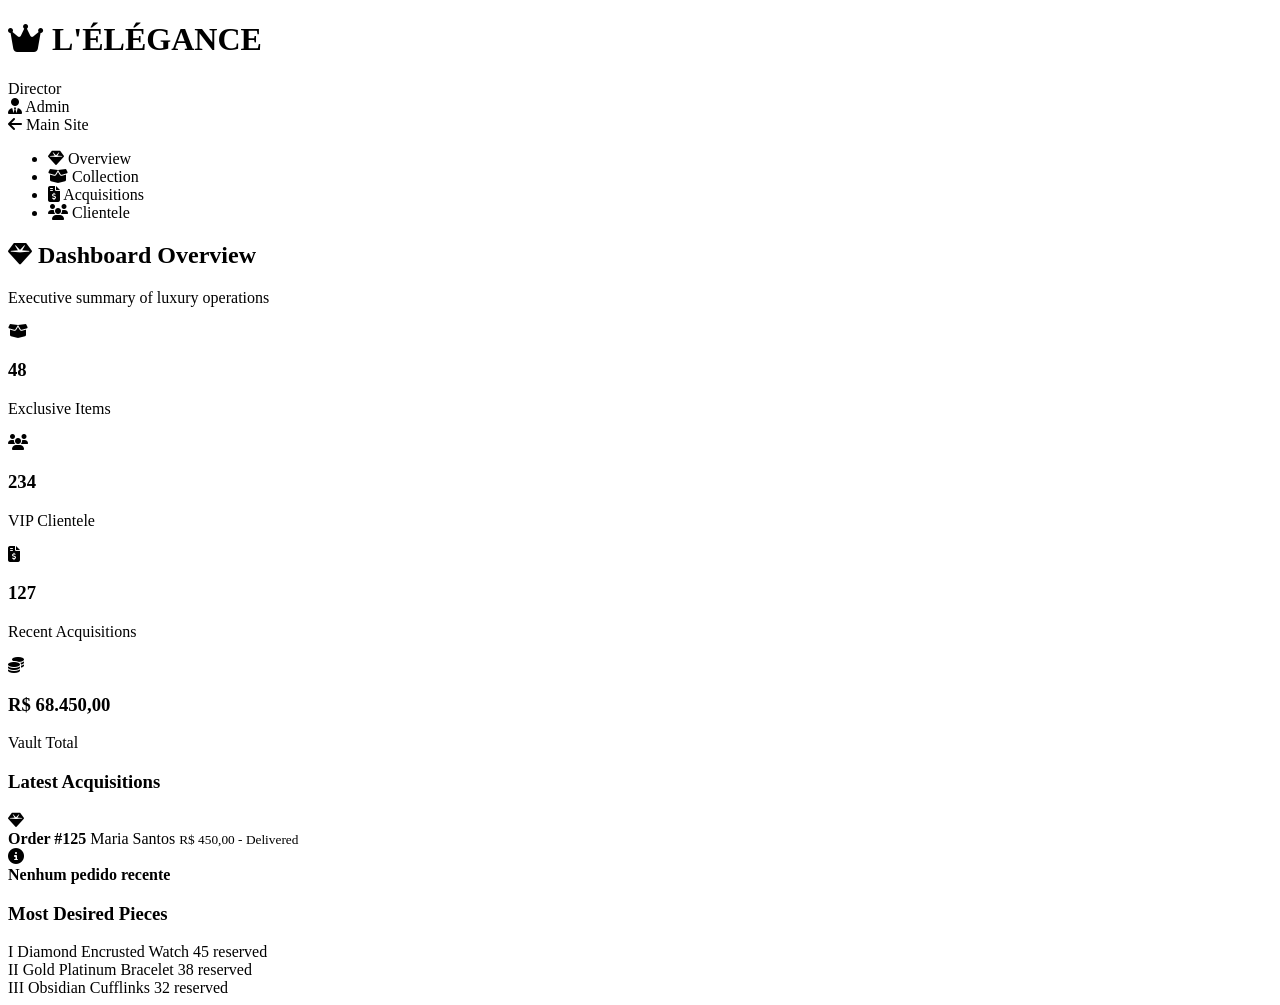
<file: src/main/resources/templates/dashboard.html>
<!DOCTYPE html><html lang="pt-BR" xmlns:th="http://www.thymeleaf.org"><head>    <meta charset="UTF-8">    <meta name="viewport" content="width=device-width, initial-scale=1.0">    <title th:text="${title}">Dashboard - Admin</title>    <link rel="preconnect" href="https://fonts.googleapis.com">    <link rel="preconnect" href="https://fonts.gstatic.com" crossorigin>    <link href="https://fonts.googleapis.com/css2?family=Cinzel:wght@400;500;600;700&family=Montserrat:wght@300;400;500;600&display=swap" rel="stylesheet">    <link rel="stylesheet" href="https://cdnjs.cloudflare.com/ajax/libs/font-awesome/6.4.0/css/all.min.css">    <link rel="stylesheet" th:href="@{/css/styles.css}">    <link rel="stylesheet" th:href="@{/css/auth.css}">    <link rel="stylesheet" th:href="@{/css/admin.css}"></head><body>    <header class="admin-header">        <div class="admin-nav-container">            <div class="admin-logo">                <a th:href="@{/}">                    <h1><i class="fas fa-crown"></i> L'ÉLÉGANCE</h1>                </a>                <span class="admin-badge">Director</span>            </div>            <div class="admin-user-actions">                <div class="admin-user-info">                    <i class="fas fa-user-tie"></i>                    <span>Admin</span>                </div>                <a th:href="@{/}" class="btn btn-outline btn-small">                    <i class="fas fa-arrow-left"></i> Main Site                </a>            </div>        </div>    </header>    <div class="admin-layout">        <aside class="admin-sidebar">            <nav class="admin-nav">                <ul class="admin-nav-list">                    <li class="admin-nav-item">                        <a th:href="@{/admin/dashboard}" class="admin-nav-link active">                            <i class="fas fa-gem"></i>                            <span>Overview</span>                        </a>                    </li>                    <li class="admin-nav-item">                        <a th:href="@{/admin/products}" class="admin-nav-link">                            <i class="fas fa-box-open"></i>                            <span>Collection</span>                        </a>                    </li>                    <li class="admin-nav-item">                        <a th:href="@{/admin/orders}" class="admin-nav-link">                            <i class="fas fa-file-invoice-dollar"></i>                            <span>Acquisitions</span>                        </a>                    </li>                    <li class="admin-nav-item">                        <a th:href="@{/admin/users}" class="admin-nav-link">                            <i class="fas fa-users"></i>                            <span>Clientele</span>                        </a>                    </li>                </ul>            </nav>        </aside>        <main class="admin-main">            <section id="dashboard-section" class="admin-section active">                <div class="admin-header-section">                    <div>                        <h2><i class="fas fa-gem"></i> Dashboard Overview</h2>                        <p>Executive summary of luxury operations</p>                    </div>                </div>                <div class="stats-grid">                    <div class="stat-card">                        <div class="stat-icon">                            <i class="fas fa-box-open"></i>                        </div>                        <div class="stat-content">                            <h3 th:text="${totalProducts}">48</h3>                            <p>Exclusive Items</p>                        </div>                    </div>                    <div class="stat-card">                        <div class="stat-icon">                            <i class="fas fa-users"></i>                        </div>                        <div class="stat-content">                            <h3 th:text="${totalUsers}">234</h3>                            <p>VIP Clientele</p>                        </div>                    </div>                    <div class="stat-card">                        <div class="stat-icon">                            <i class="fas fa-file-invoice-dollar"></i>                        </div>                        <div class="stat-content">                            <h3 th:text="${totalOrders}">127</h3>                            <p>Recent Acquisitions</p>                        </div>                    </div>                    <div class="stat-card">                        <div class="stat-icon">                            <i class="fas fa-coins"></i>                        </div>                        <div class="stat-content">                            <h3 th:text="${'R$ ' + #numbers.formatDecimal(totalRevenue != null ? totalRevenue : 0, 1, 'POINT', 2, 'COMMA')}">R$ 68.450,00</h3>                            <p>Vault Total</p>                        </div>                    </div>                </div>                <div class="admin-grid">                    <div class="admin-card">                        <div class="card-header">                            <h3>Latest Acquisitions</h3>                        </div>                        <div class="card-content">                            <div class="activity-list">                                <div class="activity-item" th:each="order : ${recentOrders}">                                    <i class="fas fa-gem"></i>                                    <div>                                        <strong th:text="${'Order #' + order.id}">Order #125</strong>                                        <span th:text="${order.user != null ? order.user.fullName : 'Cliente Removido'}">Maria Santos</span>                                        <small th:text="${'R$ ' + #numbers.formatDecimal(order.totalAmount != null ? order.totalAmount : 0, 1, 'POINT', 2, 'COMMA') + ' - ' + order.status}">R$ 450,00 - Delivered</small>                                    </div>                                </div>                                <div class="activity-item" th:if="${recentOrders == null or recentOrders.empty}">                                    <i class="fas fa-info-circle"></i>                                    <div>                                        <strong>Nenhum pedido recente</strong>                                    </div>                                </div>                            </div>                        </div>                    </div>                    <div class="admin-card">                        <div class="card-header">                            <h3>Most Desired Pieces</h3>                        </div>                        <div class="card-content">                            <div class="product-ranking">                                <div class="ranking-item">                                    <span class="rank">I</span>                                    <span class="product-name">Diamond Encrusted Watch</span>                                    <span class="sales-count">45 reserved</span>                                </div>                                <div class="ranking-item">                                    <span class="rank">II</span>                                    <span class="product-name">Gold Platinum Bracelet</span>                                    <span class="sales-count">38 reserved</span>                                </div>                                <div class="ranking-item">                                    <span class="rank">III</span>                                    <span class="product-name">Obsidian Cufflinks</span>                                    <span class="sales-count">32 reserved</span>                                </div>                            </div>                        </div>                    </div>                </div>            </section>        </main>    </div>    <script th:src="@{/js/main.js}"></script>    <script th:src="@{/js/admin.js}"></script></body></html>
</file>
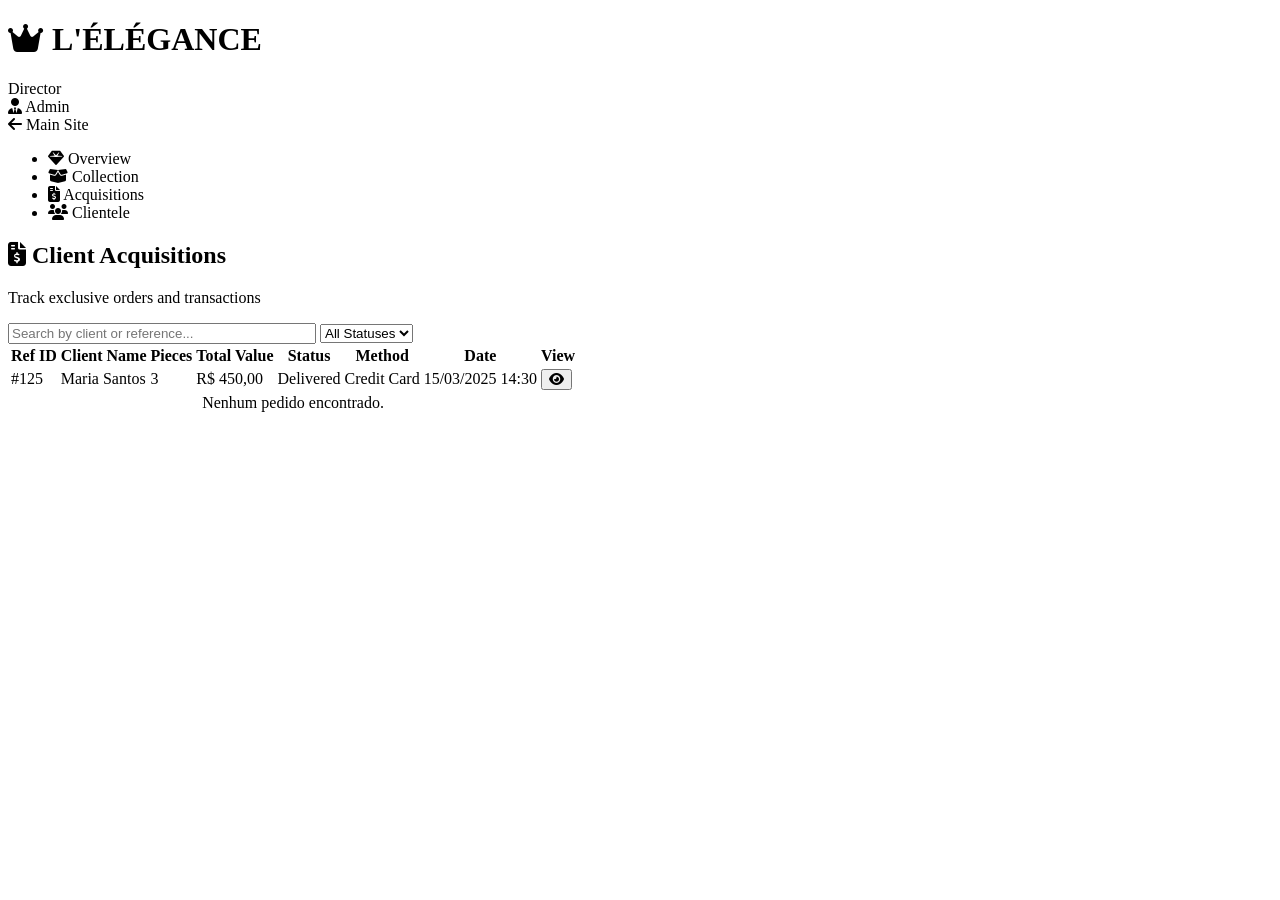
<file: src/main/resources/templates/orders.html>
<!DOCTYPE html><html lang="pt-BR" xmlns:th="http://www.thymeleaf.org"><head>    <meta charset="UTF-8">    <meta name="viewport" content="width=device-width, initial-scale=1.0">    <title th:text="${title}">Acquisitions - Admin</title>    <link rel="preconnect" href="https://fonts.googleapis.com">    <link rel="preconnect" href="https://fonts.gstatic.com" crossorigin>    <link href="https://fonts.googleapis.com/css2?family=Cinzel:wght@400;500;600;700&family=Montserrat:wght@300;400;500;600&display=swap" rel="stylesheet">    <link rel="stylesheet" href="https://cdnjs.cloudflare.com/ajax/libs/font-awesome/6.4.0/css/all.min.css">    <link rel="stylesheet" th:href="@{/css/styles.css}">    <link rel="stylesheet" th:href="@{/css/auth.css}">    <link rel="stylesheet" th:href="@{/css/admin.css}"></head><body>    <header class="admin-header">        <div class="admin-nav-container">            <div class="admin-logo">                <a th:href="@{/}">                    <h1><i class="fas fa-crown"></i> L'ÉLÉGANCE</h1>                </a>                <span class="admin-badge">Director</span>            </div>            <div class="admin-user-actions">                <div class="admin-user-info">                    <i class="fas fa-user-tie"></i>                    <span>Admin</span>                </div>                <a th:href="@{/}" class="btn btn-outline btn-small">                    <i class="fas fa-arrow-left"></i> Main Site                </a>            </div>        </div>    </header>    <div class="admin-layout">        <aside class="admin-sidebar">            <nav class="admin-nav">                <ul class="admin-nav-list">                    <li class="admin-nav-item">                        <a th:href="@{/admin/dashboard}" class="admin-nav-link">                            <i class="fas fa-gem"></i>                            <span>Overview</span>                        </a>                    </li>                    <li class="admin-nav-item">                        <a th:href="@{/admin/products}" class="admin-nav-link">                            <i class="fas fa-box-open"></i>                            <span>Collection</span>                        </a>                    </li>                    <li class="admin-nav-item">                        <a th:href="@{/admin/orders}" class="admin-nav-link active">                            <i class="fas fa-file-invoice-dollar"></i>                            <span>Acquisitions</span>                        </a>                    </li>                    <li class="admin-nav-item">                        <a th:href="@{/admin/users}" class="admin-nav-link">                            <i class="fas fa-users"></i>                            <span>Clientele</span>                        </a>                    </li>                </ul>            </nav>        </aside>        <main class="admin-main">            <section id="pedidos-section" class="admin-section active">                <div class="admin-header-section">                    <div>                        <h2><i class="fas fa-file-invoice-dollar"></i> Client Acquisitions</h2>                        <p>Track exclusive orders and transactions</p>                    </div>                </div>                <div class="admin-filters">                    <div class="filter-group">                        <input type="text" id="search-pedidos" placeholder="Search by client or reference..." class="admin-input" style="width: 300px;">                        <select id="filter-status-pedido" class="admin-select">                            <option value="" selected>All Statuses</option>                            <option value="PENDING">Pending</option>                            <option value="CONFIRMED">Confirmed</option>                            <option value="PAID">Paid</option>                            <option value="SHIPPED">Shipped</option>                            <option value="DELIVERED">Delivered</option>                            <option value="CANCELLED">Cancelled</option>                        </select>                    </div>                </div>                <div class="admin-table-container">                    <table class="admin-table" id="pedidos-table">                        <thead>                            <tr>                                <th>Ref ID</th>                                <th>Client Name</th>                                <th>Pieces</th>                                <th>Total Value</th>                                <th>Status</th>                                <th>Method</th>                                <th>Date</th>                                <th>View</th>                            </tr>                        </thead>                        <tbody id="pedidos-tbody">                            <tr th:each="order : ${orders}">                                <td th:text="${'#' + order.id}">#125</td>                                <td th:text="${order.user != null ? order.user.fullName : 'Cliente Removido'}">Maria Santos</td>                                <td th:text="${order.items.size()}">3</td>                                <td th:text="${'R$ ' + #numbers.formatDecimal(order.totalAmount != null ? order.totalAmount : 0, 1, 'POINT', 2, 'COMMA')}">R$ 450,00</td>                                <td><span th:class="${'status-badge status-' + (order.status != null ? #strings.toLowerCase(order.status) : 'pending')}" th:text="${order.status}">Delivered</span></td>                                <td th:text="${order.paymentMethod != null ? order.paymentMethod : 'N/A'}">Credit Card</td>                                <td th:text="${#temporals.format(order.createdAt, 'dd/MM/yyyy HH:mm')}">15/03/2025 14:30</td>                                <td>                                    <div class="action-buttons">                                        <button class="btn-icon" title="View Details">                                            <i class="fas fa-eye"></i>                                        </button>                                    </div>                                </td>                            </tr>                            <tr th:if="${orders == null or orders.empty}">                                <td colspan="8" style="text-align: center;">Nenhum pedido encontrado.</td>                            </tr>                        </tbody>                    </table>                </div>            </section>        </main>    </div>    <script th:src="@{/js/main.js}"></script>    <script th:src="@{/js/admin.js}"></script></body></html>
</file>
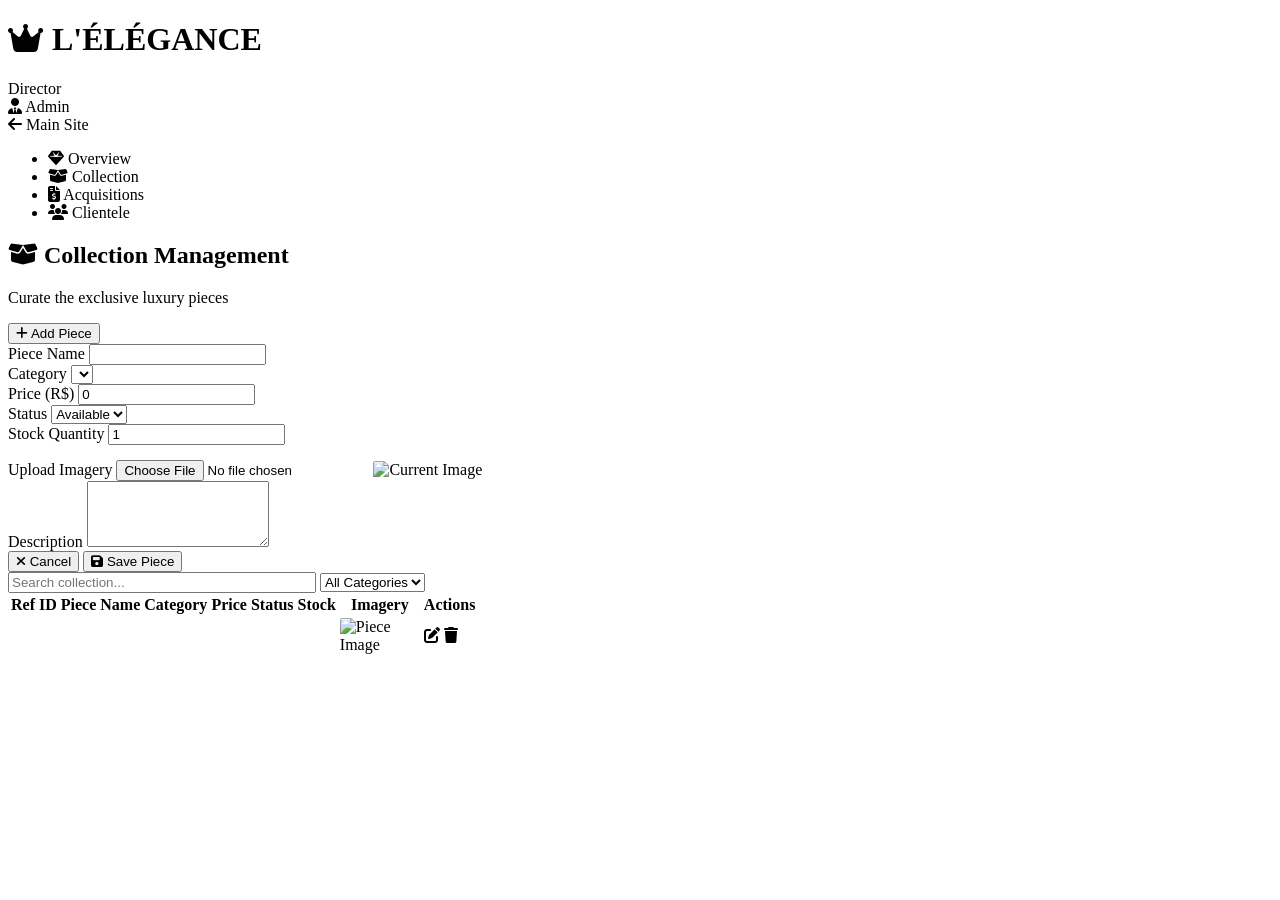
<file: src/main/resources/templates/product.html>
<!DOCTYPE html><html lang="pt-BR" xmlns:th="http://www.thymeleaf.org"><head>    <meta charset="UTF-8">    <meta name="viewport" content="width=device-width, initial-scale=1.0">    <title th:text="${title}">Collection - Admin</title>    <link rel="preconnect" href="https://fonts.googleapis.com">    <link rel="preconnect" href="https://fonts.gstatic.com" crossorigin>    <link href="https://fonts.googleapis.com/css2?family=Cinzel:wght@400;500;600;700&family=Montserrat:wght@300;400;500;600&display=swap" rel="stylesheet">    <link rel="stylesheet" href="https://cdnjs.cloudflare.com/ajax/libs/font-awesome/6.4.0/css/all.min.css">    <link rel="stylesheet" th:href="@{/css/styles.css}">    <link rel="stylesheet" th:href="@{/css/auth.css}">    <link rel="stylesheet" th:href="@{/css/admin.css}"></head><body>    <header class="admin-header">        <div class="admin-nav-container">            <div class="admin-logo">                <a th:href="@{/}">                    <h1><i class="fas fa-crown"></i> L'ÉLÉGANCE</h1>                </a>                <span class="admin-badge">Director</span>            </div>            <div class="admin-user-actions">                <div class="admin-user-info">                    <i class="fas fa-user-tie"></i>                    <span>Admin</span>                </div>                <a th:href="@{/}" class="btn btn-outline btn-small">                    <i class="fas fa-arrow-left"></i> Main Site                </a>            </div>        </div>    </header>    <div class="admin-layout">        <aside class="admin-sidebar">            <nav class="admin-nav">                <ul class="admin-nav-list">                    <li class="admin-nav-item">                        <a th:href="@{/admin/dashboard}" class="admin-nav-link">                            <i class="fas fa-gem"></i>                            <span>Overview</span>                        </a>                    </li>                    <li class="admin-nav-item">                        <a th:href="@{/admin/products}" class="admin-nav-link active">                            <i class="fas fa-box-open"></i>                            <span>Collection</span>                        </a>                    </li>                    <li class="admin-nav-item">                        <a th:href="@{/admin/orders}" class="admin-nav-link">                            <i class="fas fa-file-invoice-dollar"></i>                            <span>Acquisitions</span>                        </a>                    </li>                    <li class="admin-nav-item">                        <a th:href="@{/admin/users}" class="admin-nav-link">                            <i class="fas fa-users"></i>                            <span>Clientele</span>                        </a>                    </li>                </ul>            </nav>        </aside>        <main class="admin-main">            <section id="produtos-section" class="admin-section active">                <div class="admin-header-section">                    <div>                        <h2><i class="fas fa-box-open"></i> Collection Management</h2>                        <p>Curate the exclusive luxury pieces</p>                    </div>                    <button class="btn btn-primary" id="add-produto-btn"                        onclick="document.getElementById('produto-form').style.display='grid';">                        <i class="fas fa-plus"></i> Add Piece                    </button>                </div>                <form id="produto-form" class="form-grid two-columns" th:object="${product}" th:action="@{/admin/products/save}"                    method="POST" enctype="multipart/form-data"                    th:style="${product.id != null} ? 'display:grid; margin-bottom: 3rem;' : 'display:none; margin-bottom: 3rem;'">                    <input type="text" name="id" th:field="*{id}" style="display:none;">                    <div class="form-group">                        <label for="produto-nome">Piece Name</label>                        <input type="text" th:field="*{name}" id="produto-nome" name="name" required>                    </div>                    <div class="form-group">                        <label for="produto-categoria">Category</label>                        <select id="produto-categoria" th:field="*{category}" name="category" required>                            <option th:each="category : ${categories}" th:value="${category.name()}"                                th:text="${category.description}">                            </option>                        </select>                    </div>                    <div class="form-group">                        <label for="produto-preco">Price (R$)</label>                        <input type="number" th:field="*{price}" id="produto-preco" name="price" step="0.01" value="0"                            required>                    </div>                    <div class="form-group">                        <label for="produto-status">Status</label>                        <select id="produto-status" th:field="*{state}" name="state" required>                            <option value="ativo">Available</option>                            <option value="inativo">Archived</option>                        </select>                    </div>                    <div class="form-group">                        <label for="produto-quantity">Stock Quantity</label>                        <input type="number" id="produto-quantity" name="quantity" th:field="*{stock}" value="1" min="1"                            required>                    </div>                    <div class="form-group">                        <label for="produto-imagem">Upload Imagery</label>                        <input type="file" id="produto-imagem" name="imageFile" accept="image/*">                        <img th:if="${product.image != null}" th:src="@{'/uploads/' + ${product.image}}"                            alt="Current Image" style="max-width: 150px; margin-top: 1rem; border-radius: 2px; border: 1px solid var(--border-color);">                    </div>                    <div class="form-group full-width">                        <label for="produto-descricao">Description</label>                        <textarea th:field="*{description}" id="produto-descricao" name="description" rows="4"                            required></textarea>                    </div>                    <div class="form-actions">                        <button type="button" class="btn btn-outline btn-form"                            onclick="document.getElementById('produto-form').style.display='none';">                            <i class="fas fa-times"></i> Cancel                        </button>                        <button type="submit" class="btn btn-primary btn-form">                            <i class="fas fa-save"></i> Save Piece                        </button>                    </div>                </form>                <div class="admin-filters">                    <form action="/admin/products" method="get" class="filter-group">                        <input type="text" id="search-produtos" placeholder="Search collection..." class="admin-input" style="width: 300px;">                        <select name="category" id="filter-categoria" class="admin-select" onchange="this.form.submit()">                            <option value="" th:selected="${selectedCategory == 'ALL' ? 'btn btn-primary active' : 'category-btn'}">All Categories</option>                            <option th:each="category : ${categories}" th:value="${category.name()}"                                th:text="${category.description}">                            </option>                        </select>                    </form>                </div>                <div class="admin-table-container">                    <table class="admin-table" id="produtos-table">                        <thead>                            <tr>                                <th>Ref ID</th>                                <th>Piece Name</th>                                <th>Category</th>                                <th>Price</th>                                <th>Status</th>                                <th>Stock</th>                                <th>Imagery</th>                                <th>Actions</th>                            </tr>                        </thead>                        <tbody>                            <tr th:each="product : ${products}">                                <td th:text="${product.id}"></td>                                <td th:text="${product.name}"></td>                                <td th:text="${product.category.description}"></td>                                <td th:text="${product.price}"></td>                                <td>                                    <span th:text="${product.state}"                                           th:class="'status-badge ' + (${product.state == 'ativo'} ? 'status-active' : 'status-inactive')">                                    </span>                                </td>                                <td th:text="${product.stock}"></td>                                <td>                                    <img th:if="${product.image != null}" th:src="@{'/uploads/' + ${product.image}}"                                        alt="Piece Image"                                        style="max-width: 80px; border-radius: 2px; border: 1px solid var(--border-color);">                                </td>                                <td>                                    <div class="action-buttons">                                        <a th:href="@{/admin/products/edit/{id}(id=${product.id})}" class="btn-icon" title="Edit Piece">                                            <i class="fas fa-edit"></i>                                        </a>                                        <a th:href="@{/admin/products/delete/{id}(id=${product.id})}" class="btn-icon btn-delete" title="Remove Piece"                                            onclick="return confirm('Are you certain you wish to archive this piece?');">                                            <i class="fas fa-trash"></i>                                        </a>                                    </div>                                </td>                            </tr>                        </tbody>                    </table>                </div>            </section>        </main>    </div>    <script th:src="@{/js/main.js}"></script>    <script th:src="@{/js/admin.js}"></script></body></html>
</file>
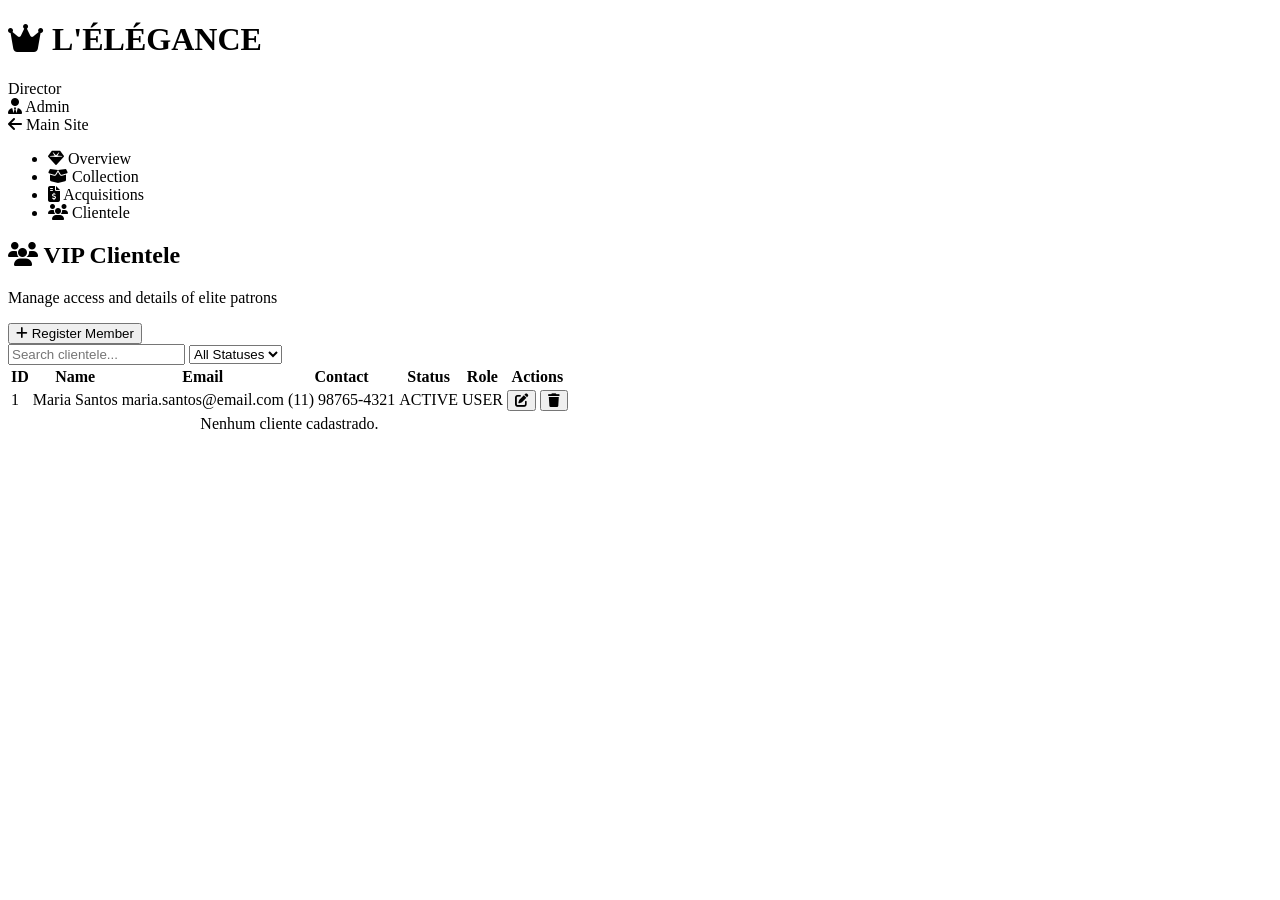
<file: src/main/resources/templates/users.html>
<!DOCTYPE html><html lang="pt-BR" xmlns:th="http://www.thymeleaf.org"><head>    <meta charset="UTF-8">    <meta name="viewport" content="width=device-width, initial-scale=1.0">    <title th:text="${title}">Clientele - Admin</title>    <link rel="preconnect" href="https://fonts.googleapis.com">    <link rel="preconnect" href="https://fonts.gstatic.com" crossorigin>    <link href="https://fonts.googleapis.com/css2?family=Cinzel:wght@400;500;600;700&family=Montserrat:wght@300;400;500;600&display=swap" rel="stylesheet">    <link rel="stylesheet" href="https://cdnjs.cloudflare.com/ajax/libs/font-awesome/6.4.0/css/all.min.css">    <link rel="stylesheet" th:href="@{/css/styles.css}">    <link rel="stylesheet" th:href="@{/css/auth.css}">    <link rel="stylesheet" th:href="@{/css/admin.css}"></head><body>    <header class="admin-header">        <div class="admin-nav-container">            <div class="admin-logo">                <a th:href="@{/}">                    <h1><i class="fas fa-crown"></i> L'ÉLÉGANCE</h1>                </a>                <span class="admin-badge">Director</span>            </div>            <div class="admin-user-actions">                <div class="admin-user-info">                    <i class="fas fa-user-tie"></i>                    <span>Admin</span>                </div>                <a th:href="@{/}" class="btn btn-outline btn-small">                    <i class="fas fa-arrow-left"></i> Main Site                </a>            </div>        </div>    </header>    <div class="admin-layout">        <aside class="admin-sidebar">            <nav class="admin-nav">                <ul class="admin-nav-list">                    <li class="admin-nav-item">                        <a th:href="@{/admin/dashboard}" class="admin-nav-link">                            <i class="fas fa-gem"></i>                            <span>Overview</span>                        </a>                    </li>                    <li class="admin-nav-item">                        <a th:href="@{/admin/products}" class="admin-nav-link">                            <i class="fas fa-box-open"></i>                            <span>Collection</span>                        </a>                    </li>                    <li class="admin-nav-item">                        <a th:href="@{/admin/orders}" class="admin-nav-link">                            <i class="fas fa-file-invoice-dollar"></i>                            <span>Acquisitions</span>                        </a>                    </li>                    <li class="admin-nav-item">                        <a th:href="@{/admin/users}" class="admin-nav-link active">                            <i class="fas fa-users"></i>                            <span>Clientele</span>                        </a>                    </li>                </ul>            </nav>        </aside>        <main class="admin-main">            <section id="delete-confirmation-user" class="admin-section" style="display:none">                <div class="admin-card" style="max-width:600px; margin:0 auto;">                    <div class="card-header" style="background:var(--bg-secondary); border-color:var(--danger)">                        <h3 style="color:var(--danger)">                            <i class="fas fa-exclamation-triangle"></i>                            Revoke Membership                        </h3>                    </div>                    <div class="card-content">                        <div class="delete-confirmation">                            <div class="warning-icon">                                <i class="fas fa-ban"></i>                            </div>                            <h2>Confirm Revocation</h2>                            <p>Are you sure you wish to permanently revoke access for:</p>                            <h4 class="product-name-highlight">Selected VIP Member</h4>                            <p class="warning-text">This action is irreversible and immediate.</p>                        </div>                    </div>                    <div class="card-footer delete-footer" style="display: flex; justify-content: center; padding-bottom: 2rem; border-top:1px solid var(--border-color); padding-top:1.5rem;">                        <div class="form-actions" style="gap: 1rem; margin-top:0;">                            <button type="button" class="btn btn-outline" onclick="document.getElementById('delete-confirmation-user').style.display='none'; document.getElementById('usuarios-section').style.display='block';">                                <i class="fas fa-times"></i> Cancel                            </button>                            <a href="#" class="btn btn-danger">                                <i class="fas fa-trash"></i> Revoke                            </a>                        </div>                    </div>                </div>            </section>            <section id="usuarios-section" class="admin-section active">                <div class="admin-header-section">                    <div>                        <h2><i class="fas fa-users"></i> VIP Clientele</h2>                        <p>Manage access and details of elite patrons</p>                    </div>                    <button class="btn btn-primary" id="add-usuario-btn" onclick="document.getElementById('usuario-form').style.display='grid';">                        <i class="fas fa-plus"></i> Register Member                    </button>                </div>                <form id="usuario-form" class="form-grid two-columns" action="/users/save" method="POST" style="display:none; margin-bottom: 3rem;">                    <input type="hidden" name="id" value="">                    <input type="hidden" name="createdAt" value="">                    <div class="form-group">                        <label for="usuario-firstname">First Name</label>                        <input type="text" id="usuario-firstname" name="firstName" required>                    </div>                    <div class="form-group">                        <label for="usuario-lastname">Last Name</label>                        <input type="text" id="usuario-lastname" name="lastName" required>                    </div>                    <div class="form-group">                        <label for="usuario-email">Email Address</label>                        <input type="email" id="usuario-email" name="email" required>                    </div>                    <div class="form-group">                        <label for="usuario-phone">Private Line</label>                        <input type="tel" id="usuario-phone" name="phone" required placeholder="(XX) XXXXX-XXXX" maxlength="15">                    </div>                    <div class="form-group">                        <label for="usuario-password">                            <i class="fas fa-lock"></i> Passcode                        </label>                        <input type="password" id="usuario-password" name="password" required placeholder="Enter secure passcode" minlength="8">                    </div>                    <div class="form-group">                        <label for="usuario-confirm-password">                            <i class="fas fa-lock"></i> Confirm Passcode                        </label>                        <input type="password" id="usuario-confirm-password" name="confirmPassword" required placeholder="Confirm secure passcode">                    </div>                    <div class="form-group">                        <label for="usuario-status">Membership Status</label>                        <select id="usuario-status" name="status" required>                            <option value="">Select Status...</option>                            <option value="ACTIVE">Active</option>                            <option value="INACTIVE">Inactive</option>                            <option value="BLOCKED">Blocked</option>                            <option value="SUSPENDED">Suspended</option>                        </select>                    </div>                    <div class="form-actions">                        <button type="button" class="btn btn-outline btn-form" onclick="document.getElementById('usuario-form').style.display='none';">                            <i class="fas fa-times"></i> Cancel                        </button>                        <button type="submit" class="btn btn-primary btn-form">                            <i class="fas fa-save"></i> Save Details                        </button>                    </div>                </form>                <div class="admin-filters">                    <div class="filter-group">                        <input type="text" id="search-usuarios" placeholder="Search clientele..." class="admin-input">                        <select id="filter-status" class="admin-select">                            <option value="" selected>All Statuses</option>                            <option value="ACTIVE">Active</option>                            <option value="INACTIVE">Inactive</option>                            <option value="BLOCKED">Blocked</option>                            <option value="SUSPENDED">Suspended</option>                        </select>                    </div>                </div>                <div class="admin-table-container">                    <table class="admin-table" id="usuarios-table">                        <thead>                            <tr>                                <th>ID</th>                                <th>Name</th>                                <th>Email</th>                                <th>Contact</th>                                <th>Status</th>                                <th>Role</th>                                <th>Actions</th>                            </tr>                        </thead>                        <tbody id="usuarios-tbody">                            <tr th:each="user : ${users}">                                <td th:text="${user.id}">1</td>                                <td th:text="${user.fullName}">Maria Santos</td>                                <td th:text="${user.email}">maria.santos@email.com</td>                                <td th:text="${user.phone}">(11) 98765-4321</td>                                <td><span th:class="${'status-badge status-' + (user.status != null ? #strings.toLowerCase(user.status) : 'inactive')}" th:text="${user.status}">ACTIVE</span></td>                                <td th:text="${user.role}">USER</td>                                <td>                                    <div class="action-buttons">                                        <button class="btn-icon btn-edit" title="Edit" onclick="document.getElementById('usuario-form').style.display='grid';">                                            <i class="fas fa-edit"></i>                                        </button>                                        <button class="btn-icon btn-delete" title="Revoke" onclick="document.getElementById('delete-confirmation-user').style.display='block'; document.getElementById('usuarios-section').style.display='none';">                                            <i class="fas fa-trash"></i>                                        </button>                                    </div>                                </td>                            </tr>                            <tr th:if="${users == null or users.empty}">                                <td colspan="7" style="text-align: center;">Nenhum cliente cadastrado.</td>                            </tr>                        </tbody>                    </table>                </div>            </section>        </main>    </div>    <script th:src="@{/js/main.js}"></script>    <script th:src="@{/js/admin.js}"></script></body></html>
</file>
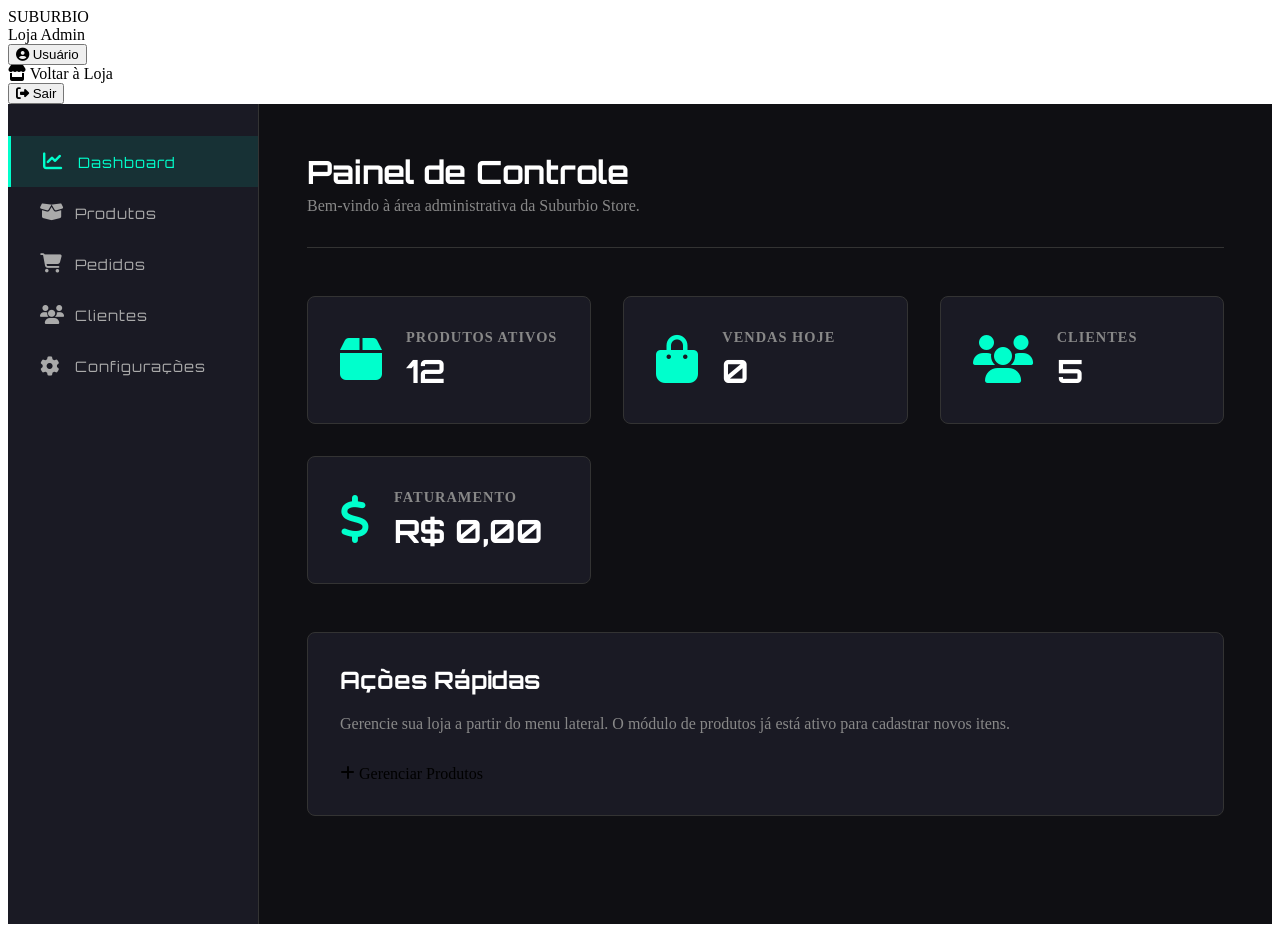
<file: src/main/resources/templates/admin/dashboard.html>
<!DOCTYPE html>
<html lang="pt-br" xmlns:th="http://www.thymeleaf.org" xmlns:sec="http://www.thymeleaf.org/extras/spring-security">
<head>
    <meta charset="UTF-8">
    <meta name="viewport" content="width=device-width, initial-scale=1.0">
    <title th:text="${title}">Admin Dashboard - Suburbio</title>
    <link rel="stylesheet" href="https://cdnjs.cloudflare.com/ajax/libs/font-awesome/6.4.0/css/all.min.css">
    <link href="https://fonts.googleapis.com/css2?family=Orbitron:wght@400;700;900&family=Rajdhani:wght@400;500;700&display=swap" rel="stylesheet">
    <link rel="stylesheet" th:href="@{/css/index.css}">
    <style>
        .admin-layout {
            display: flex;
            min-height: calc(100vh - 80px);
            background: #0f0f13;
        }
        .admin-sidebar {
            width: 250px;
            background: #1a1a24;
            border-right: 1px solid #333;
            padding: 2rem 0;
        }
        .admin-sidebar-menu {
            list-style: none;
            padding: 0;
            margin: 0;
        }
        .admin-sidebar-menu li a {
            display: flex;
            align-items: center;
            padding: 1rem 2rem;
            color: #aaa;
            text-decoration: none;
            transition: 0.3s;
            font-family: 'Orbitron', sans-serif;
            font-size: 0.9rem;
            letter-spacing: 1px;
        }
        .admin-sidebar-menu li a i {
            margin-right: 15px;
            font-size: 1.2rem;
            width: 20px;
            text-align: center;
        }
        .admin-sidebar-menu li a:hover, .admin-sidebar-menu li.active a {
            color: #00ffcc;
            background: rgba(0, 255, 204, 0.1);
            border-left: 3px solid #00ffcc;
        }
        .admin-content {
            flex: 1;
            padding: 3rem;
            overflow-y: auto;
        }
        .admin-header {
            margin-bottom: 3rem;
            border-bottom: 1px solid #333;
            padding-bottom: 1rem;
        }
        .admin-header h1 {
            font-family: 'Orbitron', sans-serif;
            color: #fff;
            margin: 0;
            font-size: 2rem;
        }
        .admin-header p {
            color: #888;
            margin-top: 5px;
        }
        .stats-grid {
            display: grid;
            grid-template-columns: repeat(auto-fit, minmax(250px, 1fr));
            gap: 2rem;
            margin-bottom: 3rem;
        }
        .stat-card {
            background: #1a1a24;
            border: 1px solid #333;
            border-radius: 8px;
            padding: 2rem;
            display: flex;
            align-items: center;
            transition: 0.3s;
        }
        .stat-card:hover {
            border-color: #00ffcc;
            transform: translateY(-5px);
            box-shadow: 0 10px 20px rgba(0, 255, 204, 0.1);
        }
        .stat-icon {
            font-size: 3rem;
            color: #00ffcc;
            margin-right: 1.5rem;
        }
        .stat-info h3 {
            color: #888;
            font-size: 0.9rem;
            margin: 0 0 5px 0;
            text-transform: uppercase;
            letter-spacing: 1px;
        }
        .stat-info p {
            color: #fff;
            font-size: 2rem;
            font-family: 'Orbitron', sans-serif;
            font-weight: 700;
            margin: 0;
        }
    </style>
</head>
<body>
    <header class="main-header">
        <div class="logo">SUBURBIO</div>
        <nav class="main-nav">
            <a th:href="@{/}">Loja</a>
            <a th:href="@{/admin}" class="active">Admin</a>
        </nav>
        <div class="header-actions">
            <div sec:authorize="isAuthenticated()" class="user-menu">
                <button class="btn-icon user-dropdown-btn">
                    <i class="fas fa-user-circle"></i>
                    <span sec:authentication="name" class="user-name-display">Usuário</span>
                </button>
                <div class="dropdown-content">
                    <a th:href="@{/}" class="dropdown-item"><i class="fas fa-store"></i> Voltar à Loja</a>
                    <form th:action="@{/logout}" method="post" class="dropdown-item logout-form">
                        <button type="submit" class="logout-btn"><i class="fas fa-sign-out-alt"></i> Sair</button>
                    </form>
                </div>
            </div>
        </div>
    </header>
    <div class="admin-layout">
        <aside class="admin-sidebar">
            <ul class="admin-sidebar-menu">
                <li class="active"><a th:href="@{/admin}"><i class="fas fa-chart-line"></i> Dashboard</a></li>
                <li><a th:href="@{/admin/produtos}"><i class="fas fa-box-open"></i> Produtos</a></li>
                <li><a href="#"><i class="fas fa-shopping-cart"></i> Pedidos</a></li>
                <li><a href="#"><i class="fas fa-users"></i> Clientes</a></li>
                <li><a href="#"><i class="fas fa-cog"></i> Configurações</a></li>
            </ul>
        </aside>
        <main class="admin-content">
            <div class="admin-header">
                <h1>Painel de Controle</h1>
                <p>Bem-vindo à área administrativa da Suburbio Store.</p>
            </div>
            <div class="stats-grid">
                <div class="stat-card">
                    <div class="stat-icon"><i class="fas fa-box"></i></div>
                    <div class="stat-info">
                        <h3>Produtos Ativos</h3>
                        <p>12</p>
                    </div>
                </div>
                <div class="stat-card">
                    <div class="stat-icon"><i class="fas fa-shopping-bag"></i></div>
                    <div class="stat-info">
                        <h3>Vendas Hoje</h3>
                        <p>0</p>
                    </div>
                </div>
                <div class="stat-card">
                    <div class="stat-icon"><i class="fas fa-users"></i></div>
                    <div class="stat-info">
                        <h3>Clientes</h3>
                        <p>5</p>
                    </div>
                </div>
                <div class="stat-card">
                    <div class="stat-icon"><i class="fas fa-dollar-sign"></i></div>
                    <div class="stat-info">
                        <h3>Faturamento</h3>
                        <p>R$ 0,00</p>
                    </div>
                </div>
            </div>
            <div style="background: #1a1a24; padding: 2rem; border-radius: 8px; border: 1px solid #333;">
                <h2 style="color: #fff; font-family: 'Orbitron', sans-serif; margin-top: 0;">Ações Rápidas</h2>
                <p style="color: #888;">Gerencie sua loja a partir do menu lateral. O módulo de produtos já está ativo para cadastrar novos itens.</p>
                <a th:href="@{/admin/produtos}" class="btn btn-primary" style="margin-top: 1rem; display: inline-block;">
                    <i class="fas fa-plus"></i> Gerenciar Produtos
                </a>
            </div>
        </main>
    </div>
    <script th:src="@{/js/main.js}"></script>
</body>
</html>
</file>
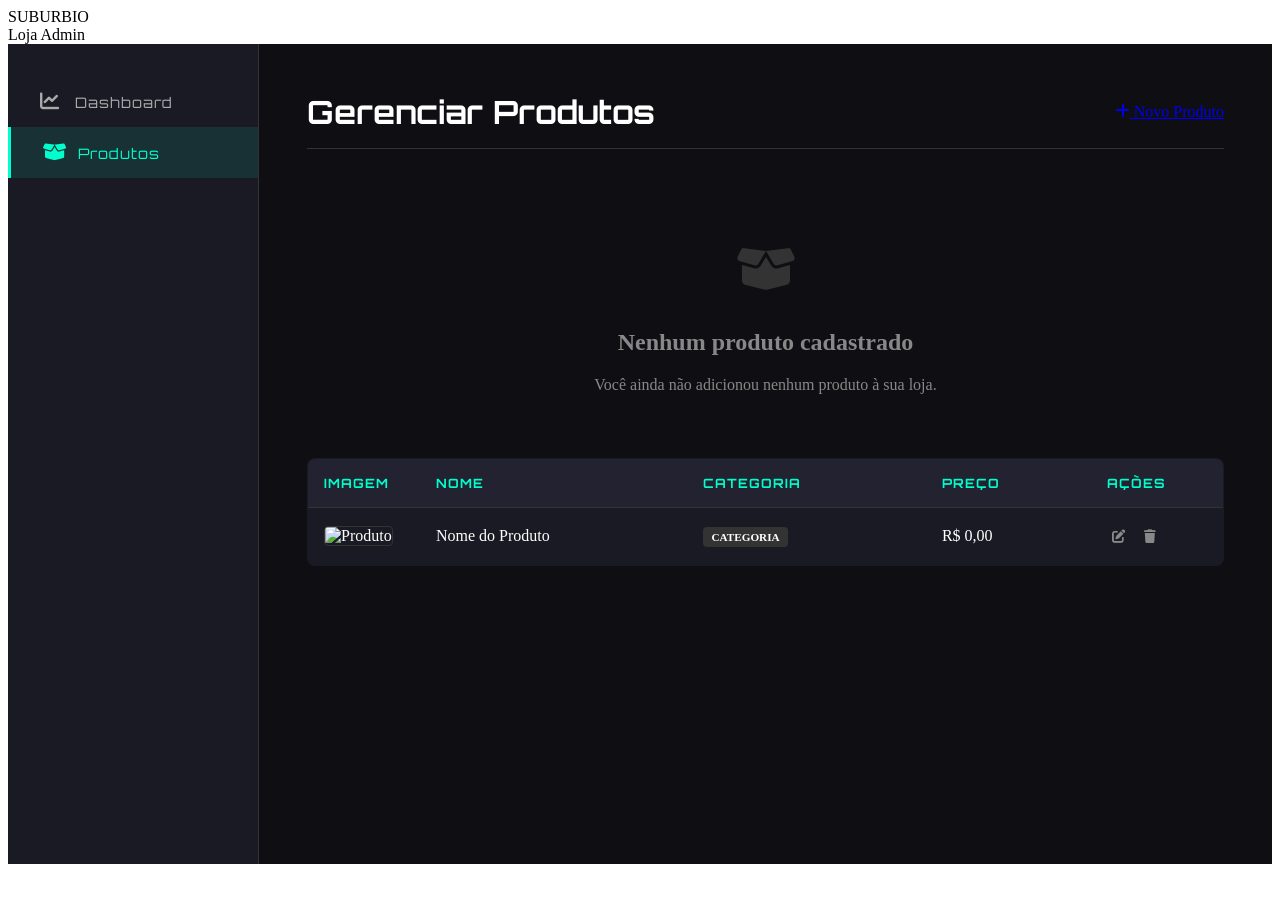
<file: src/main/resources/templates/admin/produtos.html>
<!DOCTYPE html>
<html lang="pt-br" xmlns:th="http://www.thymeleaf.org" xmlns:sec="http://www.thymeleaf.org/extras/spring-security">
<head>
    <meta charset="UTF-8">
    <meta name="viewport" content="width=device-width, initial-scale=1.0">
    <title th:text="${title}">Gerenciar Produtos - Suburbio</title>
    <link rel="stylesheet" href="https://cdnjs.cloudflare.com/ajax/libs/font-awesome/6.4.0/css/all.min.css">
    <link href="https://fonts.googleapis.com/css2?family=Orbitron:wght@400;700;900&family=Rajdhani:wght@400;500;700&display=swap" rel="stylesheet">
    <link rel="stylesheet" th:href="@{/css/index.css}">
    <style>
        .admin-layout { display: flex; min-height: calc(100vh - 80px); background: #0f0f13; }
        .admin-sidebar { width: 250px; background: #1a1a24; border-right: 1px solid #333; padding: 2rem 0; }
        .admin-sidebar-menu { list-style: none; padding: 0; margin: 0; }
        .admin-sidebar-menu li a { display: flex; align-items: center; padding: 1rem 2rem; color: #aaa; text-decoration: none; transition: 0.3s; font-family: 'Orbitron', sans-serif; font-size: 0.9rem; letter-spacing: 1px; }
        .admin-sidebar-menu li a i { margin-right: 15px; font-size: 1.2rem; width: 20px; text-align: center; }
        .admin-sidebar-menu li a:hover, .admin-sidebar-menu li.active a { color: #00ffcc; background: rgba(0, 255, 204, 0.1); border-left: 3px solid #00ffcc; }
        .admin-content { flex: 1; padding: 3rem; overflow-y: auto; }
        .admin-header { display: flex; justify-content: space-between; align-items: center; margin-bottom: 3rem; border-bottom: 1px solid #333; padding-bottom: 1rem; }
        .admin-header h1 { font-family: 'Orbitron', sans-serif; color: #fff; margin: 0; font-size: 2rem; }
        .products-table { width: 100%; border-collapse: collapse; background: #1a1a24; border-radius: 8px; overflow: hidden; border: 1px solid #333; }
        .products-table th, .products-table td { padding: 1rem; text-align: left; border-bottom: 1px solid #333; }
        .products-table th { background: #222230; color: #00ffcc; font-family: 'Orbitron', sans-serif; text-transform: uppercase; font-size: 0.8rem; letter-spacing: 1px; }
        .products-table td { color: #fff; vertical-align: middle; }
        .products-table tr:hover { background: rgba(255, 255, 255, 0.02); }
        .prod-img-mini { width: 50px; height: 50px; object-fit: cover; border-radius: 4px; border: 1px solid #333; }
        .action-btn { background: none; border: none; color: #888; cursor: pointer; padding: 5px; transition: 0.3s; margin-right: 5px; }
        .action-btn:hover.edit { color: #00ffcc; }
        .action-btn:hover.delete { color: #ff3366; }
        .badge { padding: 4px 8px; border-radius: 4px; font-size: 0.7rem; font-weight: bold; text-transform: uppercase; }
        .badge-category { background: #333; color: #fff; }
        .empty-state { text-align: center; padding: 3rem; color: #888; }
        .empty-state i { font-size: 3rem; margin-bottom: 1rem; color: #333; }
    </style>
</head>
<body>
    <header class="main-header">
        <div class="logo">SUBURBIO</div>
        <nav class="main-nav">
            <a th:href="@{/}">Loja</a>
            <a th:href="@{/admin}" class="active">Admin</a>
        </nav>
    </header>
    <div class="admin-layout">
        <aside class="admin-sidebar">
            <ul class="admin-sidebar-menu">
                <li><a th:href="@{/admin}"><i class="fas fa-chart-line"></i> Dashboard</a></li>
                <li class="active"><a th:href="@{/admin/produtos}"><i class="fas fa-box-open"></i> Produtos</a></li>
            </ul>
        </aside>
        <main class="admin-content">
            <div class="admin-header">
                <h1>Gerenciar Produtos</h1>
                <a href="#" class="btn btn-primary" onclick="alert('Funcionalidade de adicionar produto em breve!')">
                    <i class="fas fa-plus"></i> Novo Produto
                </a>
            </div>
            <div th:if="${products.empty}" class="empty-state">
                <i class="fas fa-box-open"></i>
                <h2>Nenhum produto cadastrado</h2>
                <p>Você ainda não adicionou nenhum produto à sua loja.</p>
            </div>
            <table th:unless="${products.empty}" class="products-table">
                <thead>
                    <tr>
                        <th width="80">Imagem</th>
                        <th>Nome</th>
                        <th>Categoria</th>
                        <th>Preço</th>
                        <th width="100">Ações</th>
                    </tr>
                </thead>
                <tbody>
                    <tr th:each="product : ${products}">
                        <td>
                            <img th:src="@{'/uploads/' + ${product.imageFileName}}" alt="Produto" class="prod-img-mini" onerror="this.src='https://via.placeholder.com/50x50/333/888?text=Img'">
                        </td>
                        <td th:text="${product.name}">Nome do Produto</td>
                        <td><span class="badge badge-category" th:text="${product.category}">CATEGORIA</span></td>
                        <td th:text="'R$ ' + ${product.price}">R$ 0,00</td>
                        <td>
                            <button class="action-btn edit" title="Editar"><i class="fas fa-edit"></i></button>
                            <button class="action-btn delete" title="Excluir"><i class="fas fa-trash"></i></button>
                        </td>
                    </tr>
                </tbody>
            </table>
        </main>
    </div>
</body>
</html>
</file>
